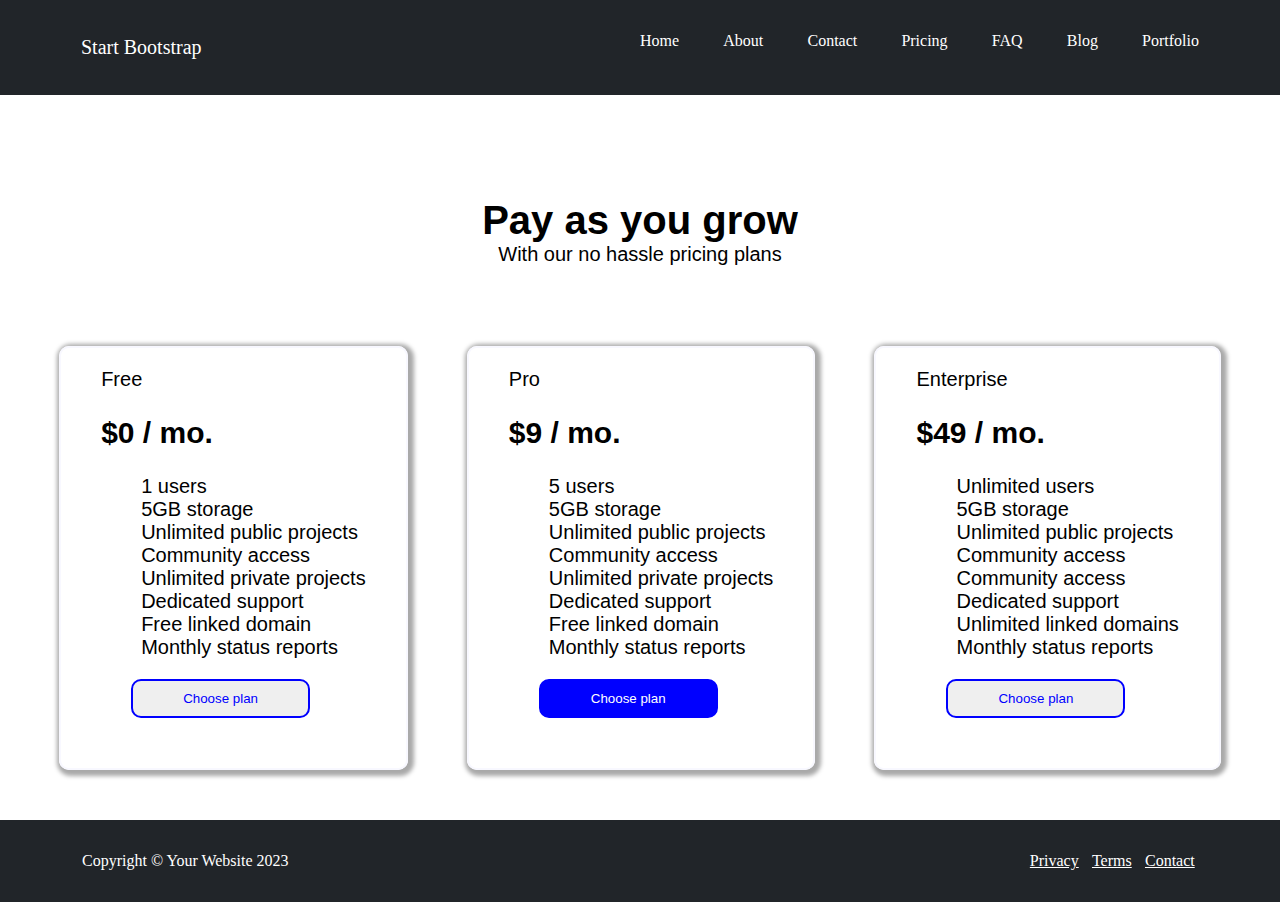
<file: pricing.html>
<!DOCTYPE html>
<html lang="en">
  <head>
    <meta charset="UTF-8" />
    <meta name="viewport" content="width=device-width, initial-scale=1.0" />
    <title>Pricing</title>
    <link rel="stylesheet" href="./css/style.css" />
  </head>
  <body>
    <header>
      <!-- desktop heading -->
      <div class="desktop-header">
        <nav class="menu">
          <p class="logo">Start Bootstrap</p>
          <ul class="menu-list">
            <li><a href="index.html">Home</a></li>
            <li><a href="about.html">About</a></li>
            <li><a href="contact.html">Contact</a></li>
            <li><a href="pricing.html">Pricing</a></li>
            <li><a href="#">FAQ</a></li>
            <li><a href="#">Blog</a></li>
            <li><a href="#">Portfolio</a></li>
          </ul>
        </nav>
      </div>
      <!-- mobile heading -->
      <div class="mobile-header">
        <nav class="menu">
          <p class="logo">Start Bootstrap</p>

          <a href="http://google.com" class="burger-icon">
            <div class="line"></div>
            <div class="line"></div>
            <div class="line"></div>
          </a>
        </nav>
      </div>
    </header>
    <!-- desktop version code -->
    <main class="desktop-version">
      <section class="segmentOne">
        <div class="segmentOne-text">
          <h2>Pay as you grow</h2>
          <p>With our no hassle pricing plans</p>
        </div>
      </section>
      <section class="segmentTwo">
        <div class="pageOne">
          <p class="topOne">Free</p>
          <h2>$0 / mo.</h2>
          <nav class="list">
            <ul class="listOne">
              <li>1 users</li>
              <li>5GB storage</li>
              <li>Unlimited public projects</li>
              <li>Community access</li>
              <li>Unlimited private projects</li>
              <li>Dedicated support</li>
              <li>Free linked domain</li>
              <li>Monthly status reports</li>
            </ul>
          </nav>
          <button class="pageOne-btn">Choose plan</button>
        </div>
        <div class="pageTwo">
          <p class="topTwo">Pro</p>
          <h2>$9 / mo.</h2>
          <nav class="list">
            <ul class="listTwo">
              <li>5 users</li>
              <li>5GB storage</li>
              <li>Unlimited public projects</li>
              <li>Community access</li>
              <li>Unlimited private projects</li>
              <li>Dedicated support</li>
              <li>Free linked domain</li>
              <li>Monthly status reports</li>
            </ul>
          </nav>
          <button class="pageTwo-btn">Choose plan</button>
        </div>
        <div class="pageThree">
          <p class="topThree">Enterprise</p>
          <h2>$49 / mo.</h2>
          <nav class="list">
            <ul class="listThree">
              <li>Unlimited users</li>
              <li>5GB storage</li>
              <li>Unlimited public projects</li>
              <li>Community access</li>
              <li>Community access</li>
              <li>Dedicated support</li>
              <li>Unlimited linked domains</li>
              <li>Monthly status reports</li>
            </ul>
          </nav>
          <button class="pageThree-btn">Choose plan</button>
        </div>
      </section>
    </main>
    <footer class="desktop-ending">
      <nav class="ending">
        <p class="end">Copyright © Your Website 2023</p>
        <ul class="ending-list">
          <li><a href="#">Privacy</a></li>
          <li><a href="#">Terms</a></li>
          <li><a href="#">Contact</a></li>
        </ul>
      </nav>
    </footer>
    <!-- mobile version -->
    <main class="mobile-version">
      <section class="segmentOne">
        <div class="segmentOne-text">
          <h2>Pay as you grow</h2>
          <p>With our no hassle pricing plans</p>
        </div>
      </section>
      <section class="segmentTwo-mobile">
        <div class="pageOne-mobile">
          <p class="topOne">Free</p>
          <h2>$0 / mo.</h2>
          <nav class="list">
            <ul class="listOne">
              <li>1 users</li>
              <li>5GB storage</li>
              <li>Unlimited public projects</li>
              <li>Community access</li>
              <li>Unlimited private projects</li>
              <li>Dedicated support</li>
              <li>Free linked domain</li>
              <li>Monthly status reports</li>
            </ul>
          </nav>
          <button class="pageOne-btn">Choose plan</button>
        </div>
        <div class="pageTwo-mobile">
          <p class="topTwo">Pro</p>
          <h2>$9 / mo.</h2>
          <nav class="list">
            <ul class="listTwo">
              <li>5 users</li>
              <li>5GB storage</li>
              <li>Unlimited public projects</li>
              <li>Community access</li>
              <li>Unlimited private projects</li>
              <li>Dedicated support</li>
              <li>Free linked domain</li>
              <li>Monthly status reports</li>
            </ul>
          </nav>
          <button class="pageTwo-btn">Choose plan</button>
        </div>
        <div class="pageThree-mobile">
          <p class="topThree">Enterprise</p>
          <h2>$49 / mo.</h2>
          <nav class="list">
            <ul class="listThree">
              <li>Unlimited users</li>
              <li>5GB storage</li>
              <li>Unlimited public projects</li>
              <li>Community access</li>
              <li>Community access</li>
              <li>Dedicated support</li>
              <li>Unlimited linked domains</li>
              <li>Monthly status reports</li>
            </ul>
          </nav>
          <button class="pageThree-btn">Choose plan</button>
        </div>
      </section>
    </main>
    <footer class="mobile-ending">
      <nav class="ending">
        <p class="end">Copyright © Your Website 2023</p>
        <ul class="ending-list">
          <li><a href="#">Privacy</a></li>
          <li><a href="#">Terms</a></li>
          <li><a href="#">Contact</a></li>
        </ul>
      </nav>
    </footer>
  </body>
</html>
</file>
<file: css/style.css>
/* desktop responsiveness for index.html css styling */
body {
  margin: 0;
  padding: 0;
}

header {
  background-color: #212529;
  border: 1px solid #212529;
}

.menu {
  display: flex;
  flex-direction: row;
  justify-content: space-between;
  margin: 15px 80px 15px 80px;
  background-color: #212529;
}

.logo {
  color: white;
  font-size: 20px;
}

.menu-list {
  display: flex;
  flex-basis: 50%;
  flex-direction: row;
  justify-content: space-between;
  list-style-type: none;
  color: white;
}

.menu-list a {
  text-decoration: none;
  color: white;
}

.hero {
  background-color: #212529;
  display: flex;
  max-width: 100vw;
  flex-direction: row;
  height: 60vh;
  padding: 0px 80px;
  padding-top: 90px;
}

.hero-img {
  max-width: 40%;
}

.img-fluid {
  width: 450px;
  height: 300px;
  border-radius: 20px;
}

.hero-text h2 {

  color: white;
  font-size: 40px;
  font-family: Arial, Helvetica, sans-serif
}

.hero-text p {
  color: rgb(195, 194, 194);
  font-size: 20px;
  font-family: Arial, Helvetica, sans-serif
}

.hero-text {
  padding-right: 30px;
}

.btn {
  background-color: #212529;
  color: white;
  font-size: 20px;
  padding: 10px 20px;
  border-radius: 10px;
  border: 2px solid white;
}

.btn:hover {
  background-color: white;
  color: #212529;
}

.btn-primary {
  background-color: blue;
  border: 2px solid blue;
  color: white;
  font-size: 20px;
  padding: 10px 20px;
  border-radius: 10px;
  margin-right: 25px;
}


/* section two styling */
.sectionTwo {
  display: flex;
  padding: 0px 80px;
  padding-top: 90px;
}

.sectionTwo h2 {
  /* border: 2px solid blue; */
  margin: 0px 20px;
  text-align: center;
  font-size: 35px;
  font-family: 'Segoe UI', Tahoma, Geneva, Verdana, sans-serif;
}

.icon-container.control {
  margin: 0px 40px;
  /* border: 2px solid red; */
}

.icon-container.control h3 {
  /* border: 2px solid green; */
  font-size: 25px;
}

.icon-container.control p {
  /* border: 2px solid blue; */
  font-size: 25px;
}

.icon-containerTwo {
  margin: 0px 40px;
  /* border: 2px solid red; */
}

.icon-containerTwo h3 {
  /* border: 2px solid blue; */
  font-size: 25px;
}

.icon-containerTwo p {
  /* border: 2px solid green; */
  font-size: 25px;
}


.icon {
  width: 40px;
  height: 40px;
  border: 2px solid black;
  border-radius: 10px;
}

/* .sidekick h2{
  margin: 90px;
  font-size: 35px;
} */

.sidekick {
  /* border: 2px dotted gainsboro; */
  background-color: ghostwhite;
  margin-top: 100px;
}

.sidekick-text {
  padding: 40px 350px;
  text-align: center;
  font-size: 25px;
}

.sidekick-text p {
  font-style: italic;
}

.sidekick-img {
  display: flex;
  flex-direction: row;
  justify-content: space-evenly;
}

.img-thick {
  width: 10%;
  height: 5%;
  border-radius: 100%;
}

.sidekick-img p {
  font-style: initial;
  font-size: 25px;
  margin: 10px;
}

.underling {
  /* border: 2px solid blueviolet; */
  margin: 30px;
}

.underling h2 {
  /* border: 2px solid blue; */
  text-align: center;
  /* padding-left: 35%; */
  font-size: 30px;
  font-family: 'Segoe UI', Tahoma, Geneva, Verdana, sans-serif;
}

.underling p {
  text-align: center;
  padding: 0px 240px;
  font-size: larger;
  color: darkgray;
}

.blog {
  /* border: 2px dotted green; */
  display: flex;
  flex-basis: 15%;
  flex-direction: row;
  justify-content: space-evenly;
  margin-bottom: 140px;
  padding-top: 0px;
}

.postOne {
  border-radius: 5px;
  box-shadow: 2px 2px 4px 4px darkgrey;
  border: 2px solid white;
  margin: 0px 120px;
}

.authorImageContainer {
  /* border: 2px solid blue; */
  padding-top: 15px;
}

.authorImage {
  width: 40px;
  height: 40px;
  border-radius: 100%;
}

.postContainer {
  /* border: 2px solid red; */
  display: flex;
  flex-direction: row;
  justify-content: space-evenly;
}

.blogOne {
  border-radius: 5px;
  width: 270px;
  height: 180px;
}

.news {
  border: 2px solid blue;
  margin: 0px;
  margin-right: 220px;
  text-align: center;
  border-radius: 10px;
  background-color: blue;
  color: white;
}

.postTwo {
  border-radius: 5px;
  box-shadow: 2px 2px 4px 4px darkgrey;
  border: 2px solid white;
  margin: 0px 20px;
}

.blogTwo {
  border-radius: 5px;
  width: 270px;
  height: 180px;
}

.media {
  border: 2px solid blue;
  margin: 0px;
  margin-right: 220px;
  text-align: center;
  border-radius: 10px;
  background-color: blue;
  color: white;
}

.postThree {
  border-radius: 5px;
  box-shadow: 2px 2px 4px 4px darkgrey;
  border: 2px solid white;
  margin: 0px 90px;
}

.blogThree {
  border-radius: 5px;
  width: 270px;
  height: 180px;
}

.newsTwo {
  border: 2px solid blue;
  margin: 0px;
  margin-right: 220px;
  text-align: center;
  border-radius: 10px;
  background-color: blue;
  color: white;
}

.signUp {
  border: 2px solid blue;
  display: flex;
  justify-content: space-between;
  color: white;
  background-color: blue;
  margin: 100px;
  border-radius: 15px;
  padding: 10px 20px;
}

.form-text {
  /* border: 2px solid red; */
  font-family: 'Segoe UI', Tahoma, Geneva, Verdana, sans-serif;
}

.sign-in {
  /* border: 2px solid red; */
  margin-top: 15px;
  font-family: 'Segoe UI', Tahoma, Geneva, Verdana, sans-serif;
}

.burn {
  padding-right: 40px;
  padding-top: 10px;
  text-align: center;
  font-size: 20px;
  padding: 10px 20px;
  border-radius: 10px;
  margin-right: 25px;
}

.fire {
  padding-top: 10px;
  text-align: center;
  font-size: 20px;
  padding: 10px 20px;
  border-radius: 10px;
  margin-right: 25px;
  background-color: blue;
  color: white;
}

.mobile-header {
  display: none;
}

.mobile-version {
  display: none;
}

.mobile-ending {
  display: none;
}

/* mobile responsiveness for index.html css styling */
@media screen and (min-width: 320px) and (max-width: 480px) {
  .desktop-header {
    display: none;
  }

  .burger-icon {
    width: 50px;
    height: 50px;
    border: 1px solid white;
    flex-direction: column;
    justify-content: center;
    /* padding-top: 15px; */
    display: flex;
  }

  .line {
    width: 35px;
    height: 5px;
    margin: 0 auto;
    margin-top: 3px;
    background-color: white;
  }

  .menu {
    margin-left: 40px;
    margin-right: 40px;
  }

  .mobile-header {
    display: block;
    font-family: 'Segoe UI', Tahoma, Geneva, Verdana, sans-serif;
  }

  .desktop-version {
    display: none;
  }

  .desktop-ending {
    display: none;
  }

  .mobile-version {
    display: block;
  }

  .hero {
    padding: 50px 40px;
  }

  .hero-text {
    display: flex;
    flex-direction: column;
    align-items: center;
    text-align: center;
  }

  .btn-primary {
    margin-bottom: 25px;
    margin-right: 0px;
  }

  .btn-secondary {
    margin-left: 0px;
  }

  .btn {
    width: 300px;
  }

  .sectionTwo {
    display: flex;
    flex-direction: column;
    font-family: 'Segoe UI', Tahoma, Geneva, Verdana, sans-serif;
  }

  .sectionTwo h2 {
    /* border: 2px solid red; */
    margin-bottom: 25px;
    padding-left: 20px;
    padding-right: 40px;
    margin-right: -60px;
    margin-left: -50px;
  }

  .icon-container.control {
    /* border: 2px solid red; */
    padding-left: 20px;
    padding-right: 40px;
    margin-right: -60px;
    margin-left: -50px;
    margin-bottom: 25px;
  }

  .icon-containerTwo {
    /* border: 2px solid red; */
    padding-left: 20px;
    padding-right: 40px;
    margin-right: -60px;
    margin-left: -50px;
    margin-bottom: 25px;
  }

  .icon {
    height: 70px;
    width: 70px;
  }

  .sidekick {
    display: flex;
    flex-direction: column;
    margin-top: 50px;
  }

  .sidekick-text {
    /* border: 2px solid red; */
    padding: 30px 80px;
    margin-bottom: 30px;
  }

  .img-thick {
    /* border: 2px solid red; */
    height: 70px;
    width: 70px;
    margin-top: 5px;
  }

  .underling {
    /* border: 2px solid red; */
    /* margin-right: -270px; */
    text-align: center;
    margin-top: 70px;
    margin-bottom: 30px;
    padding-bottom: 25px;
    font-family: 'Segoe UI', Tahoma, Geneva, Verdana, sans-serif;
  }

  .underling h2 {
    /* border: 2px solid red; */
    margin-right: 0px;
    margin-bottom: 10px;
  }

  .underling p {
    /* border: 2px solid green; */
    margin: 10px 0px;
    padding-top: 10px;
    padding-right: 40px;
    padding-left: 40px;
    text-align: center;
  }

  .blog {
    display: flex;
    flex-direction: column;
    /* width: 500px; */
  }

  .postOne {
    /* border: 2px solid green; */
    border-radius: 10px;
    margin-bottom: 20px;
    padding: 5px 10px;
    /* text-align: center; */
    width: 280px;
    margin-right: 50px;
    margin-left: 55px;
  }

  .blogOne {
    width: 290px;
    /* border: 2px solid brown; */
    /* margin-right: -7px; */
    margin-left: -5px;
  }

  .news {
    /* margin-left: 0px; */
    margin-top: 10px;
    padding-right: 40px;
    padding-left: 10px;
    text-align: center;
  }

  .postOne h3 {
    padding-left: 5px;
  }

  .postOne p {
    /* border: 2px solid brown; */
    text-align: center;
  }

  .postTwo {
    /* border: 2px solid green; */
    border-radius: 10px;
    margin-bottom: 20px;
    padding: 5px 10px;
    /* text-align: center; */
    width: 280px;
    margin-right: 50px;
    margin-left: 55px;
  }

  .blogTwo {
    width: 290px;
    /* border: 2px solid brown; */
    /* margin-right: -7px; */
    margin-left: -5px;
  }

  .postTwo h3 {
    padding-left: 5px;
  }

  .postTwo p {
    text-align: center;
  }

  .postThree {
    /* border: 2px solid green; */
    border-radius: 10px;
    margin-bottom: 20px;
    padding: 5px 10px;
    /* text-align: center; */
    width: 280px;
    margin-right: 50px;
    margin-left: 55px;
  }

  .blogThree{
    width: 290px;
    /* border: 2px solid brown; */
    /* margin-right: -7px; */
    margin-left: -5px;
  }

  .postThree h3{
    padding-left: 5px;
  }

  .postThree p{
    text-align: center;
  }
  .signUp {
    /* background-color: white; */
    /* color: black; */
    margin: 40px;
    margin-left: 20px;
    margin-right: 20px;
    display: flex;
    flex-direction: column;
    font-family: 'Segoe UI', Tahoma, Geneva, Verdana, sans-serif;
  }

  .form-text {
    text-align: center;
  }

  .sign-in {
    text-align: center;
  }

  .burn {
    padding: 10px 10px;
  }

  .fire {
    padding: 10px 25px;
    margin-top: 10px;
  }

  .stageOne{
    /* border: 2px solid purple; */
    margin-bottom: 30px;
  }

  .stageTwo-mobile{
    /* border: 2px solid green; */
    font-family: 'Segoe UI', Tahoma, Geneva, Verdana, sans-serif;
    /* display: flex; */
    /* flex-direction: column; */ 
  }

  .img-solidTwo{
    width: 380px;
    height: 280px;
    margin: 20px 14px;
    /* border: 2px solid red; */
    border-radius: 20px;
  }

  .stageTwo-textmobile{
    /* border: 2px solid blue; */
    margin: 10px 20px;
    padding-right: 80px;
  }

  .stageThree-mobile{
    /* border: 2px solid green; */
    font-family: 'Segoe UI', Tahoma, Geneva, Verdana, sans-serif;
    margin-top: 20px;
  }

  .img-gasTwo{
    width: 380px;
    height: 280px;
    margin: 20px 14px;
    /* border: 2px solid red; */
    border-radius: 20px;
  }

  .stageThree-textmobile{
    /* border: 2px solid blue; */
    margin: 10px 20px;
    padding-right: 80px;
  }

  .stageFive-mobile{
    /* border: 2px solid red; */
    text-align: center;
    padding-top: 30px;
  }

  .mobile-ending {
    /* display: block; */
    display: flex;
    flex-direction: column;
    font-size: 20px;
    font-family: 'Segoe UI', Tahoma, Geneva, Verdana, sans-serif;
  }

  .ending {
    display: flex;
    flex-direction: column;
  }

  .end {
    /* border: 2px solid green; */
    text-align: center;
    /* padding: 10px; */
  }

  .ending-list {
    /* border: 2px solid green; */
    text-align: center;
    padding-left: 0px;
  }

  .caseTwo-mobile{
    /* border: 2px solid green; */
    display: flex;
    flex-direction: row;
    margin-top: 90px;
    margin-bottom: 50px;
  }

  .caseStudy-one{
    /* border: 2px solid blue; */
    padding: 20px 40px;
  }

  .caseStudy-two{
    /* border: 2px solid blue; */
    padding: 20px 20px;
  }

  .pageOne-mobile{
    border: 2px solid ghostwhite;
    border-radius: 10px;
    padding-left: 0px;
    padding-right: 0px;
    box-shadow: 2px 2px 4px 4px darkgrey;
    margin: 20px 70px;
  }

  .pageTwo-mobile{
    border: 2px solid ghostwhite;
    border-radius: 10px;
    padding-left: 0px;
    padding-right: 0px;
    box-shadow: 2px 2px 4px 4px darkgrey;
    margin: 20px 70px;
  }

  .pageThree-mobile{
    border: 2px solid ghostwhite;
    border-radius: 10px;
    padding-left: 0px;
    padding-right: 0px;
    box-shadow: 2px 2px 4px 4px darkgrey;
    margin: 20px 70px;
  }
}

/* tablet responsiveness */
@media screen and (min-width: 481px) and (max-width: 768px) {
  .mobile-header {
    display: none;
  }
}

/* about.html css styling */
.stageOne {
  /* border: 2px solid green; */
  padding-top: 80px;
  /* padding-left: 5px; */
  text-align: center;
}

.stageOne-text {
  /* text-align: center; */
  font-size: 20px;
  font-family: 'Segoe UI', Tahoma, Geneva, Verdana, sans-serif;
}

.stageOne-text h2 {
  /* border: 2px solid green; */
  margin: 50px;
  font-size: 50px;
}

.stageOne-text p {
  /* text-align: center; */
  /* border: 2px solid green; */
  margin-left: 40px;
  margin-right: 40px;
}

.stageOne-btn {
  background-color: blue;
  color: white;
  font-size: 20px;
  padding: 10px 20px;
  border-radius: 10px;
}

.stageOne-btn:hover {
  background-color: white;
  color: blue;
}

.stageTwo {
  display: flex;
  flex-basis: 15%;
  flex-direction: row;
  justify-content: space-between;
  /* border: 2px solid blue; */
  margin-top: 100px;
  padding-left: 70px;
  padding-right: 70px;
  padding-top: 50px;
  padding-bottom: 50px;
  background-color: ghostwhite;
}

.img-solid {
  width: 420px;
  height: 320px;
  border-radius: 10px;
}

.stageTwo-text {
  /* border: 2px solid green; */
  margin-left: 50px;
  font-family: 'Segoe UI', Tahoma, Geneva, Verdana, sans-serif;
  font-size: 20px;
  padding-top: 20px;
}

.stageTwo-text h2 {
  /* border: 2px solid green; */
  margin-bottom: 0px;
  font-size: 40px;
}

.stageTwo-text p {
  /* border: 2px solid green; */
  margin-top: 0px;
}

.stageThree {
  /* border: 2px solid blue; */
  margin-top: 50px;
  padding-top: 50px;
  padding-bottom: 50px;
  display: flex;
  flex-basis: 15%;
  flex-direction: row;
  justify-content: space-between;
  padding-left: 70px;
  padding-right: 70px;
}

.stageThree-text {
  /* border: 2px dotted red; */
  font-size: 20px;
  font-family: 'Segoe UI', Tahoma, Geneva, Verdana, sans-serif;
  padding-top: 50px;
  margin-right: 50px;
}

.stageThree-text h2 {
  /* border: 2px solid green; */
  margin-bottom: 0px;
  font-size: 40px;
}

.stageThree-text p {
  /* border: 2px solid green; */
  margin-top: 0px;
}

.img-gas {
  /* border: 2px solid green; */
  width: 420px;
  height: 320px;
  border-radius: 10px;
}

.stageFour-text {
  /* border: 2px solid blue; */
  text-align: center;
  font-family: 'Segoe UI', Tahoma, Geneva, Verdana, sans-serif;
  font-size: 20px;
  background-color: ghostwhite;
  /* margin-bottom: 0px; */
}

.stageFour-text h2 {
  /* border: 2px solid red; */
  margin-bottom: 0px;
}

.stageFour-text p {
  /* border: 2px solid red; */
  margin-top: 0px;
}

.stageFive {
  /* border: 2px solid red; */
  display: flex;
  flex-basis: 15%;
  flex-direction: row;
  justify-content: space-evenly;
  text-align: center;
  background-color: ghostwhite;
  font-family: 'Segoe UI', Tahoma, Geneva, Verdana, sans-serif;
  padding-bottom: 100px;
}

.stg-img {
  border-radius: 100%;
}

/* contact.html css styling */
.caseOne {
  /* border: 2px solid red; */
  /* padding-top: 40px; */
  background-color: ghostwhite;
  padding-left: 0px;
  padding-right: 0px;
  margin-top: 40px;
  margin-left: 250px;
  margin-right: 250px;
  font-family: 'Segoe UI', Tahoma, Geneva, Verdana, sans-serif;
  padding-bottom: 50px;
}

.cO-icon {
  width: 50px;
  height: 50px;
  border: 2px solid black;
  border-radius: 10px;
  margin-left: 45%;
  margin-top: 50px;
}

.caseOne-text {
  /* border: 2px solid blue; */
  text-align: center;
  font-size: 20px;
}

.caseOne-text h2 {
  /* border: 2px solid blue; */
  font-size: 40px;
  margin-bottom: 0px;
  margin-top: 0px;
}

.caseOne-text p {
  /* border: 2px solid blue; */
  margin-top: 0px;
}

form {
  /* border: 2px solid blue; */
  text-align: center;
  font-size: 20px;
  padding: 10px 20px;
}

.fullName {
  font-size: 20px;
  padding: 10px 20px;
}

.email {
  font-size: 20px;
  padding: 10px 20px;
}

.phoneNumber {
  font-size: 20px;
  padding: 10px 20px;
}

.message {
  font-size: 20px;
  padding: 10px 20px;
}

.submit {
  font-size: 20px;
  padding: 10px 100px;
  border-radius: 10px;
  text-align: center;
  background-color: blue;
  color: white;
}

.submit:hover {
  background-color: white;
  color: blue;
}

.caseTwo {
  /* border: 2px solid blue; */
  padding-top: 50px;
  display: flex;
  flex-basis: 15%;
  flex-direction: row;
  justify-content: space-between;
  padding-left: 80px;
  padding-right: 80px;
  font-family: 'Segoe UI', Tahoma, Geneva, Verdana, sans-serif;
  padding-bottom: 50px;
}

.caseTwo h2 {
  /* border: 2px solid blue; */
  margin-top: 0px;
  margin-bottom: 0px;
}

.caseTwo p {
  /* border: 2px solid blue; */
  margin-top: 10px;
  font-size: 20px;
}

.studyOne {
  /* border: 2px solid blue; */
  margin-right: 40px;
}

.studyTwo {
  /* border: 2px solid blue; */
  margin-right: 40px;
}

.studyThree {
  /* border: 2px solid blue; */
  margin-right: 40px;
}

.studyFour {
  /* border: 2px solid blue; */
  margin-left: 10px;
}

.cT-icon {
  width: 50px;
  height: 50px;
  border: 2px solid black;
  border-radius: 10px;
}

/* pricing.html css styling */
.segmentOne {
  /* border: 2px solid blue; */
  text-align: center;
  font-size: 20px;
  font-family: 'Segoe UI', Tahoma, Geneva, Verdana, sans-serif;
  padding-top: 70px;
  padding-bottom: 30px;
}

.segmentOne-text h2 {
  /* border: 2px solid green; */
  margin-bottom: 0px;
  font-size: 40px;
}

.segmentOne-text p {
  /* border: 2px solid green; */
  margin-top: 0px;
}

.segmentTwo {
  /* border: 2px solid green; */
  display: flex;
  flex-basis: 15%;
  flex-direction: row;
  justify-content: space-evenly;
  font-size: 20px;
  font-family: 'Segoe UI', Tahoma, Geneva, Verdana, sans-serif;
  padding-bottom: 50px;
  padding-top: 30px;
}

.pageOne {
  border: 2px solid ghostwhite;
  border-radius: 10px;
  padding-left: 40px;
  padding-right: 40px;
  box-shadow: 2px 2px 4px 4px darkgrey;
}


.pageOne-btn {
  text-align: center;
  margin-left: 30px;
  padding: 10px 50px;
  margin-bottom: 50px;
  border: 2px solid blue;
  border-radius: 10px;
  color: blue;
}

.pageOne-btn:hover {
  color: white;
  background-color: blue;
}

.pageTwo {
  border: 2px solid ghostwhite;
  border-radius: 10px;
  padding-left: 40px;
  padding-right: 40px;
  box-shadow: 2px 2px 4px 4px darkgrey;
}

.pageTwo-btn {
  text-align: center;
  margin-left: 30px;
  padding: 10px 50px;
  margin-bottom: 50px;
  border-radius: 10px;
  border: 2px solid blue;
  background-color: blue;
  color: white;
}

.pageTwo-btn:hover {
  background-color: white;
  color: blue;
}

.pageThree {
  border: 2px solid ghostwhite;
  border-radius: 10px;
  padding-left: 40px;
  padding-right: 40px;
  box-shadow: 2px 2px 4px 4px darkgrey;
}

.pageThree-btn {
  text-align: center;
  margin-left: 30px;
  padding: 10px 50px;
  margin-bottom: 50px;
  border: 2px solid blue;
  border-radius: 10px;
  color: blue;
}

.pageThree-btn:hover {
  color: white;
  background-color: blue;
}

.listOne {
  list-style-type: none;
}

.listTwo {
  list-style-type: none;
}

.listThree {
  list-style-type: none;
}

/* footer css styling */
.ending {
  border: 2px solid #212529;
  display: flex;
  justify-content: space-between;
  background-color: #212529;
}

.end {
  /* border: 2px solid brown; */
  margin: 30px 80px;
  color: white;
}

.ending-list {
  /* border: 2px solid blue; */
  display: flex;
  flex-basis: 15%;
  flex-direction: row;
  justify-content: space-evenly;
  list-style-type: none;
  margin: 30px 70px;
  color: white;
}

.ending-list a {
  color: white;
}
</file>
